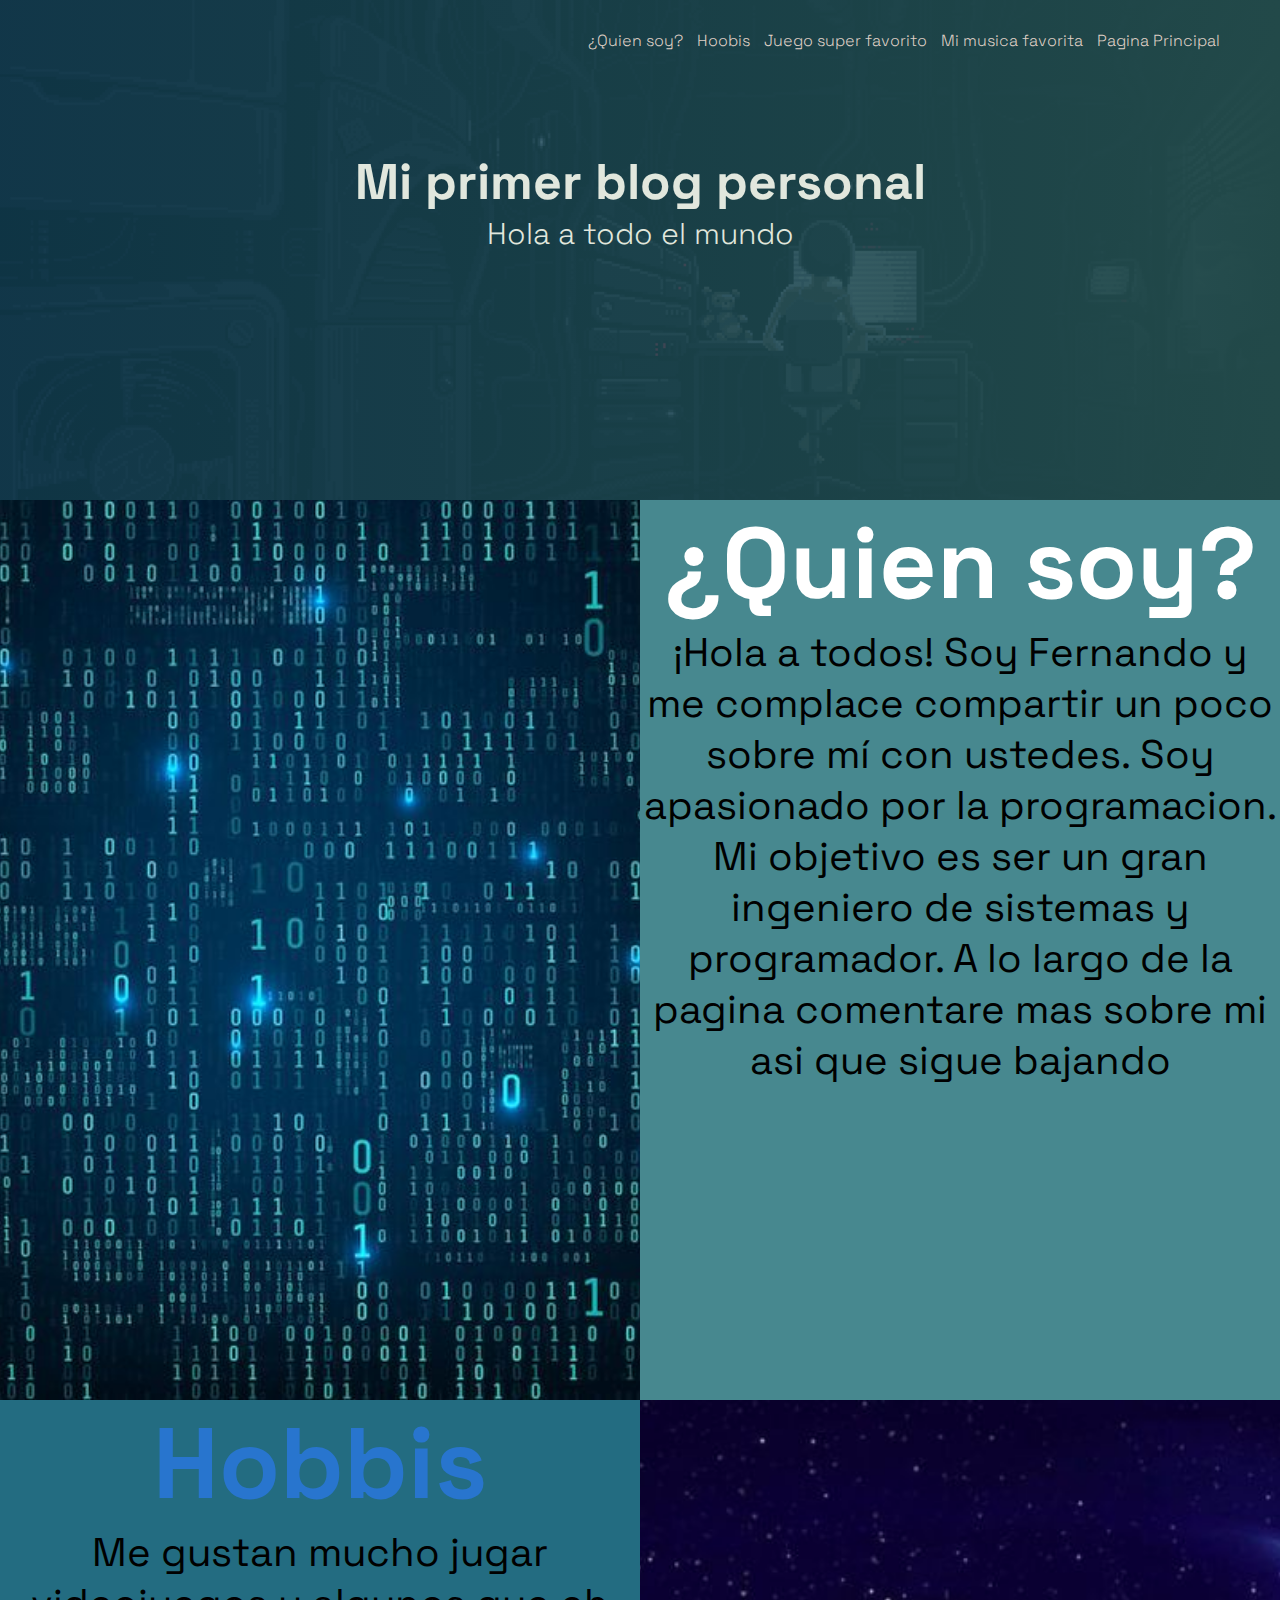
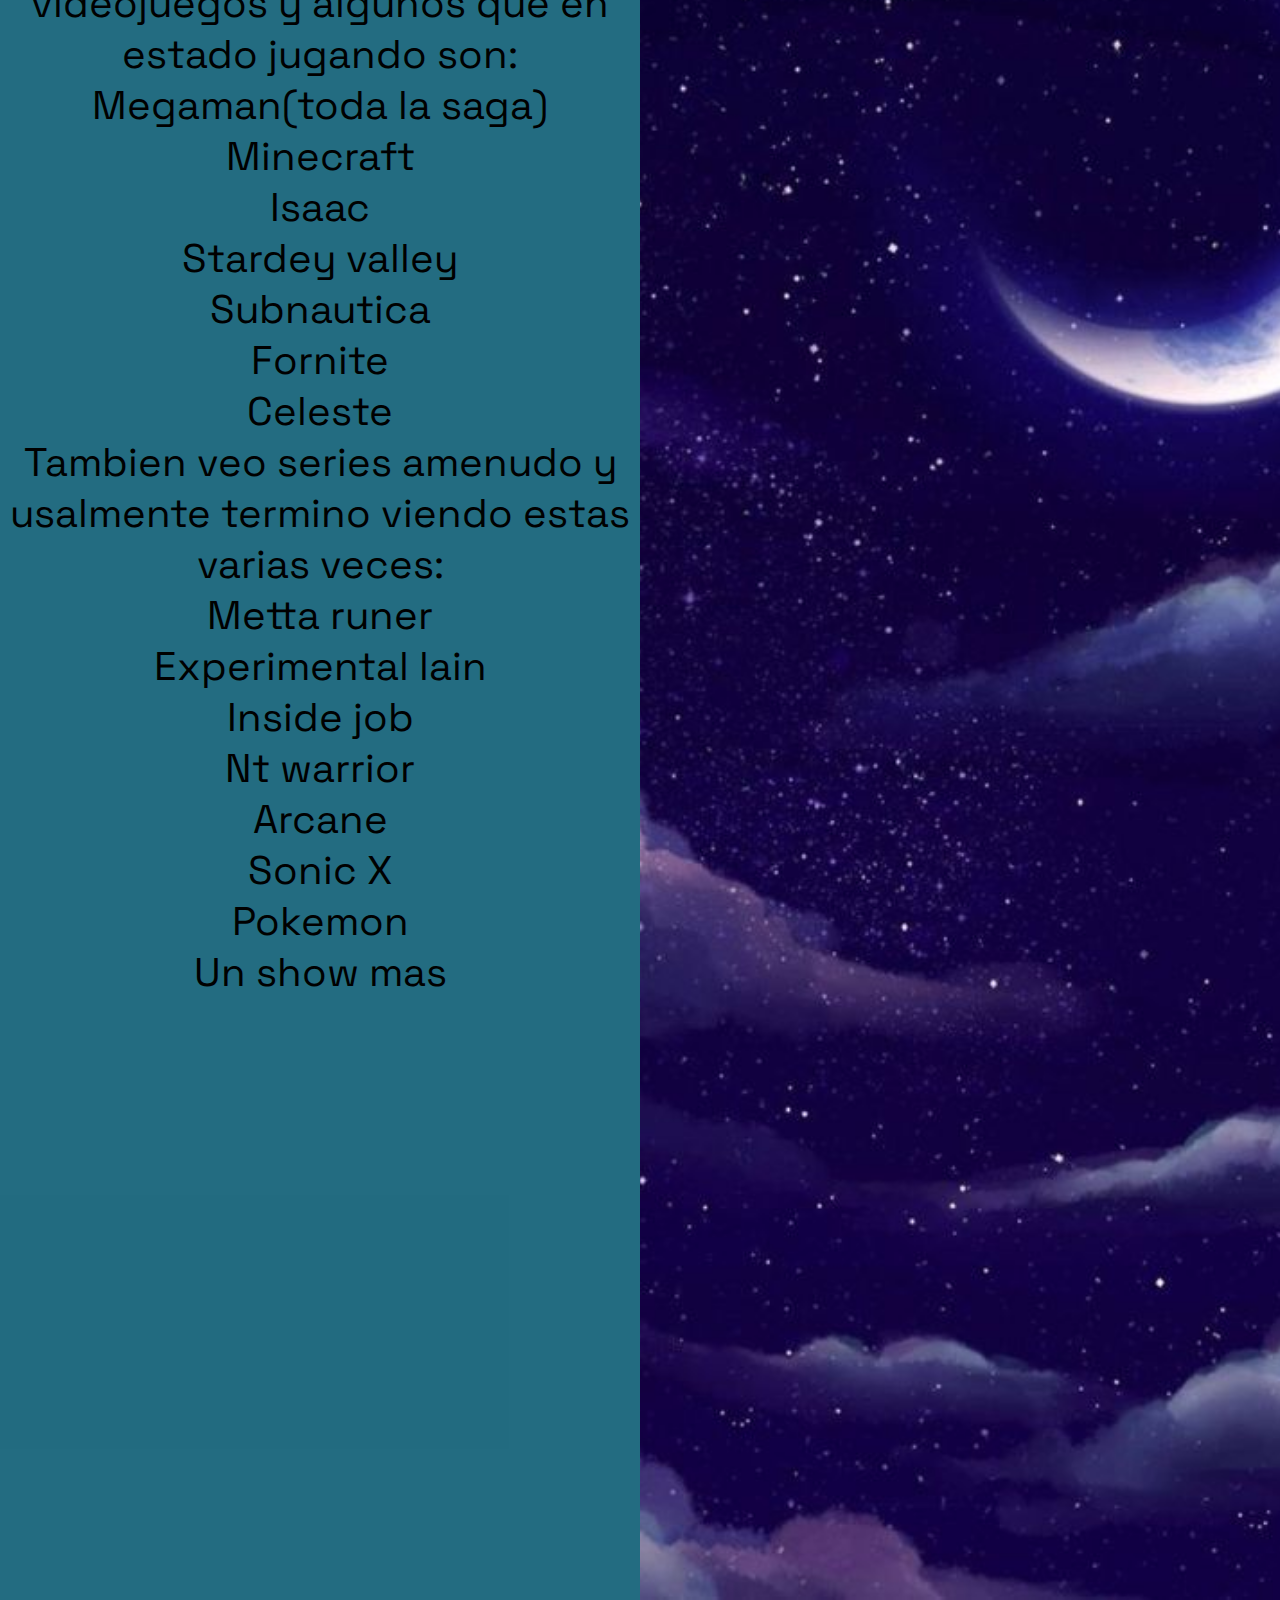
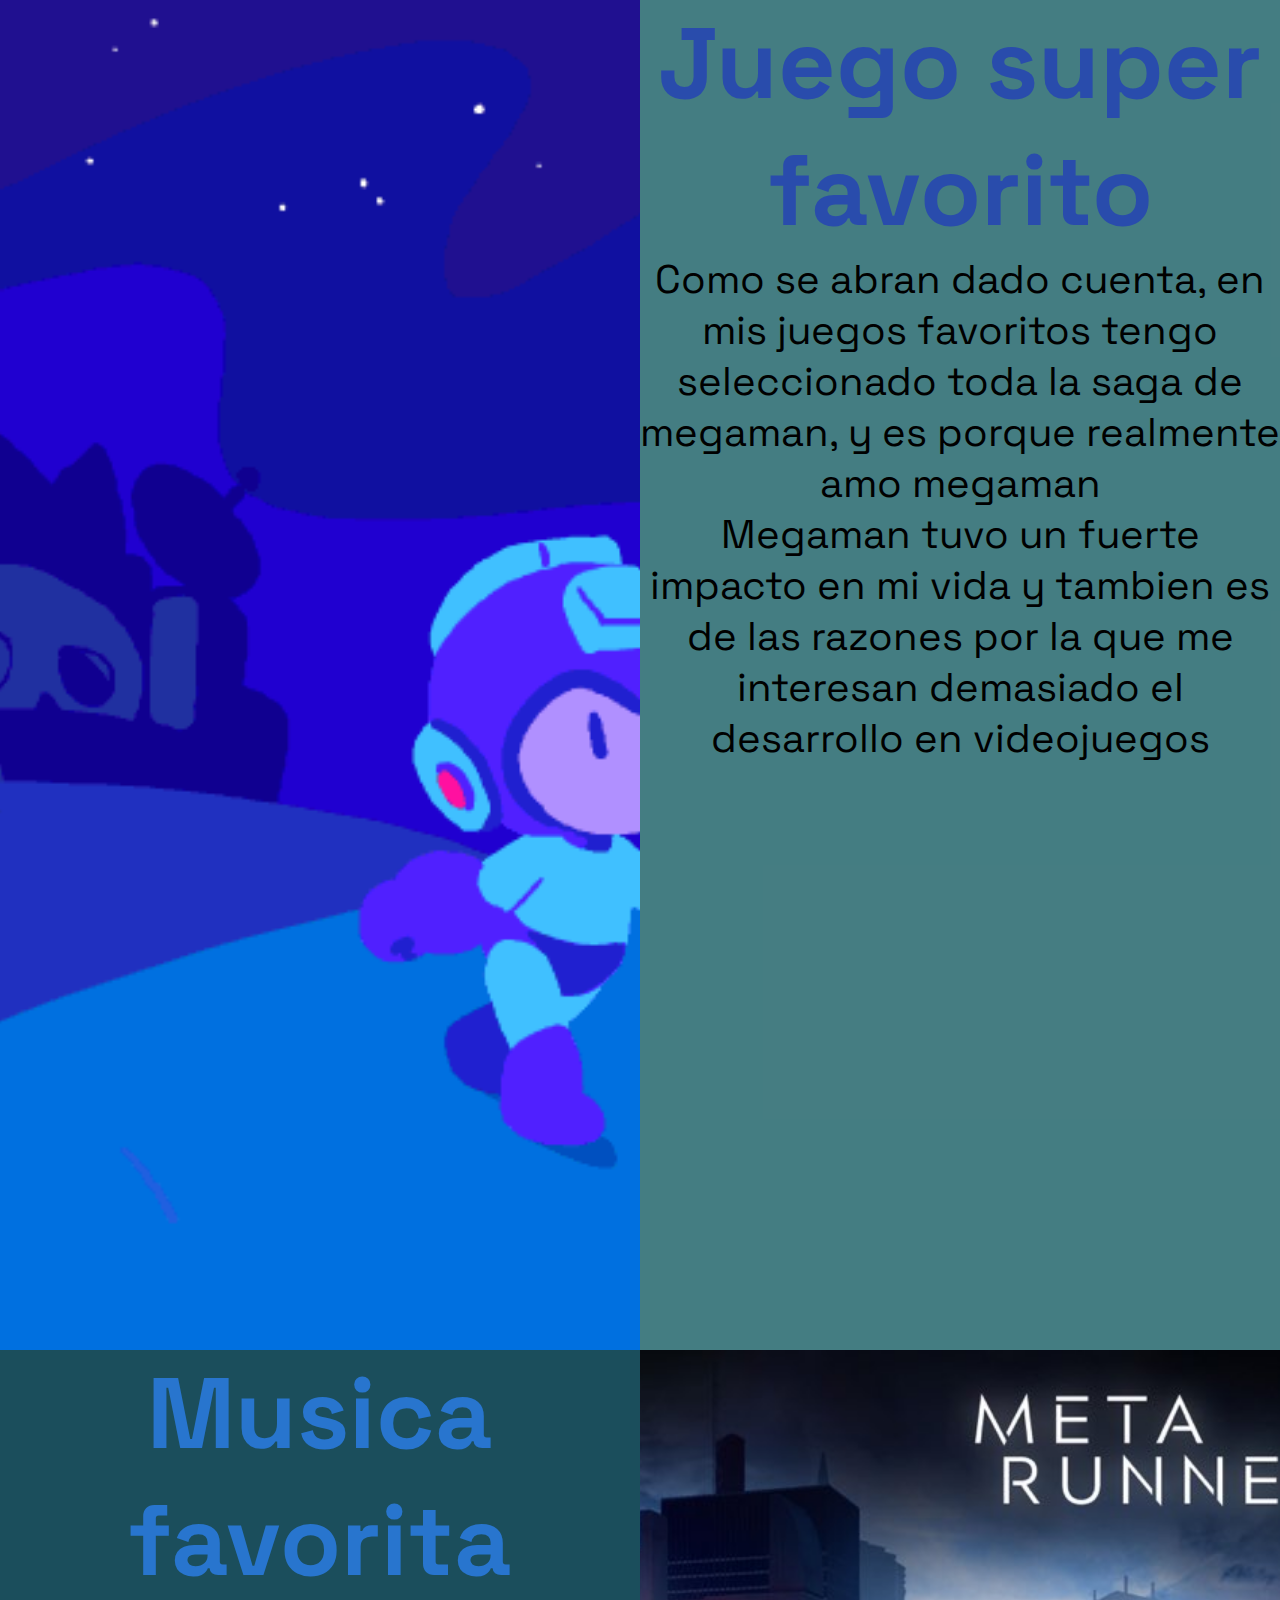
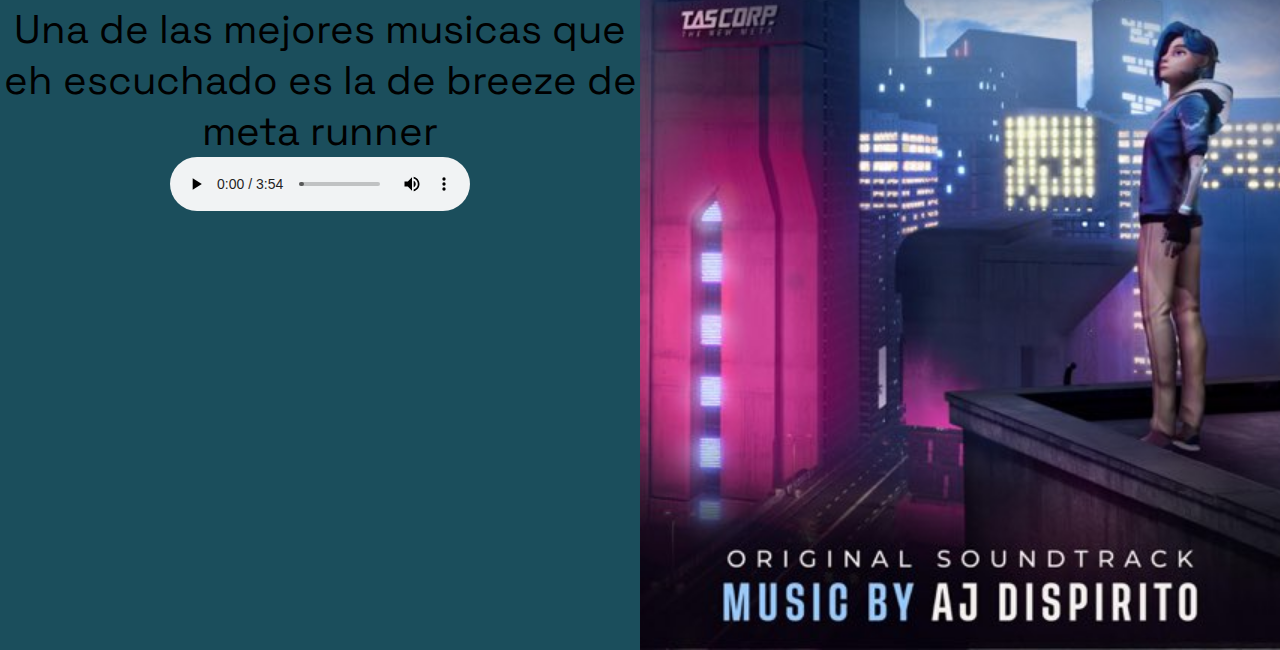
<file: blog-sisInfo/Index_Fernando.html>
<!DOCTYPE html>
<html lang="es">
<head>
    <meta charset="UTF-8">
    <meta name="viewport" content="width=device-width, initial-scale=1.0">
    <title>Mi Blog personal</title>
    <link rel="shortcut icon" href="css/img_Fernando/zero.png" type="image/x-icon">
    <link rel="stylesheet" href="css/style_Fernando.css">
    <link href="https://fonts.googleapis.com/css2?family=Space+Grotesk:wght@300&display=swap" rel="stylesheet">
</head>
<body>
    <header>
        <nav>
            <a href="#Punto1">¿Quien soy?</a>
            <a href="#Punto2">Hoobis</a>
            <a href="#Punto3">Juego super favorito</a>
            <a href="#Punto4">Mi musica favorita</a>
            <a href="index.html">Pagina Principal</a>
        </nav>
        <section class="Inicio">
            <h1>Mi primer blog personal</h1>
            <h2>Hola a todo el mundo</h2>
        </section>
    </header>
    <main>
        <section class="Presentacion">
        <div class="Izquierda1"></div>
        <div class="Derecho1">
            <h1 id="Punto1"><span class="Texto1">¿Quien soy?</span></h1>
            <p>¡Hola a todos! Soy Fernando y me complace compartir un poco sobre mí con ustedes. Soy apasionado por la programacion. Mi objetivo es ser un gran ingeniero de sistemas y programador. A lo largo de la pagina comentare mas sobre mi asi que sigue bajando</p>
        </div>
        </section>
        <section class="Presentacion2">
        <div class="Izquierda2">
            <h1 id="Punto2" class="Texto2">Hobbis</span></h1>
            <p>Me gustan mucho jugar videojuegos y algunos que eh estado jugando son:</p>
            <ol class="Lista">
                <li>  Megaman(toda la saga)</li>
                <li>  Minecraft</li>
                <li>  Isaac</li>
                <li>  Stardey valley</li>
                <li>  Subnautica</li>
                <li>  Fornite</li>
                <li>  Celeste</li>
            </ol>
            <p>Tambien veo series amenudo y usalmente termino viendo estas varias veces:</p>
            <ul>
                <li>Metta runer</li>
                <li>Experimental lain</li>
                <li>Inside job</li>
                <li>Nt warrior</li>
                <li>Arcane</li>
                <li>Sonic X</li>
                <li>Pokemon</li>
                <li>Un show mas</li>
              </ul>
        </div>
        <div class="Derecho2"></div>
        </section>
        <section class="Presentacion3">
            <div class="Izquierda3"></div>
            <div class="Derecho3">
                <h1 id="Punto3"><span class="Texto3">Juego super favorito</span></h1>
                <p>Como se abran dado cuenta, en mis juegos favoritos tengo seleccionado toda la saga de megaman, y es porque realmente amo megaman</p>
                <p>Megaman tuvo un fuerte impacto en mi vida y tambien es de las razones por la que me interesan demasiado el desarrollo en videojuegos</p>
            </div>
            </section>
            <section class="Presentacion4">
                <div class="Izquierda4">
                    <h1 id="Punto4"><span class="Texto4">Musica favorita</span></h1>
                    <p>Una de las mejores musicas que eh escuchado es la de breeze de meta runner</p>
                    <audio controls>
                        <source src="css/Img_Fernando/Musica.mp3" type="audio/mp3">
                            Tu navegador no soporta audio HTML5.
                    </audio>
                </div>
                <div class="Derecho4"></div>
            </section>
    </main>
</body>
</html>
</file>
<file: blog-sisInfo/css/style_Fernando.css>
*{
    margin: 0;
    padding: 0;
    box-sizing: border-box;
}

body{
    font-family: 'Space Grotesk', sans-serif;
    background-color: #6bb3b4;
}

header{
    width: 100%;
    height: 500px;
    background-color: #114c5f;
    background: linear-gradient(to right, hsla(195, 70%, 22%, 0.651),#224949), url(Img_Fernando/lain_animated.gif);
    background-size: cover;
}

nav{
    text-align: right;
    padding: 30px 50px 0 0;
}

nav >a{
    color: #dfcfc5;
    font-weight: 300;
    text-decoration: none;
    margin-right: 10px;
}

nav >a:hover{
    text-decoration: underline;
}

header .Inicio{
    display: flex;
    height: 300px;
    width: 100%;
    align-items: center;
    justify-content: center;
    flex-direction: column;
    text-align: center;
}

.Inicio h1{
    font-size: 50px;
    color: #e1e7dd;
}

.Inicio h2{
    font-size: 30px;
    font-weight: 300;
    color: #e1e7dd;
}
hr{
    color:#6bb3b4;
}


.Izquierda1{
    background-image: url(Img_Fernando/Codigo.jpg);
    background-size: cover;
    background-position: center;
    width: 50%;
    height: 100vh;
}
.Derecho1{
    background-color: hsla(195, 69%, 20%, 0.39);
    width: 50%;
    height: 100vh;
    font-size: 40px;
    text-align: center;
}
.Presentacion{
    display: flex;
}

.Texto1{
    color: white;
    font-size: 100px;
    text-align: center;
}

.Presentacion2{
    display: flex;
}
.Texto2{
    color: rgb(40, 117, 206);
    font-size: 100px;
    text-align: center;
}
.Izquierda2{
    background-color: hsla(195, 68%, 28%, 0.863);
    width: 50%;
    height: 200vh;
    font-size: 40px;
    text-align: center;
}
.Derecho2{
    background-image: url(Img_Fernando/Fondo.jpg);
    background-size: cover;
    background-position: center;
    width: 50%;
    height: 200vh;
}

.Izquierda3{
    background-image: url(Img_Fernando/Megaman_ANIMATED.gif);
    background-size: cover;
    background-position: center;
    width: 50%;
    height: 150vh;
}
.Derecho3{
    background-color: hsla(195, 71%, 12%, 0.39);
    width: 50%;
    height: 150vh;
    font-size: 40px;
    text-align: center;
}
.Presentacion3{
    display: flex;
}
.Texto3{
    color: rgb(41, 76, 172);
    font-size: 100px;
    text-align: center;
}

.Presentacion4{
    display: flex;
}
.Texto4{
    color: rgb(40, 117, 206);
    font-size: 100px;
    text-align: center;
}
.Izquierda4{
    background-color: hsla(195, 69%, 18%, 0.863);
    width: 50%;
    height: 100vh;
    font-size: 40px;
    text-align: center;
}
.Derecho4{
    background-image: url(Img_Fernando/Metta_runer.jpg);
    background-size: cover;
    background-position: center;
    width: 50%;
    height: 100vh;
}
</file>
